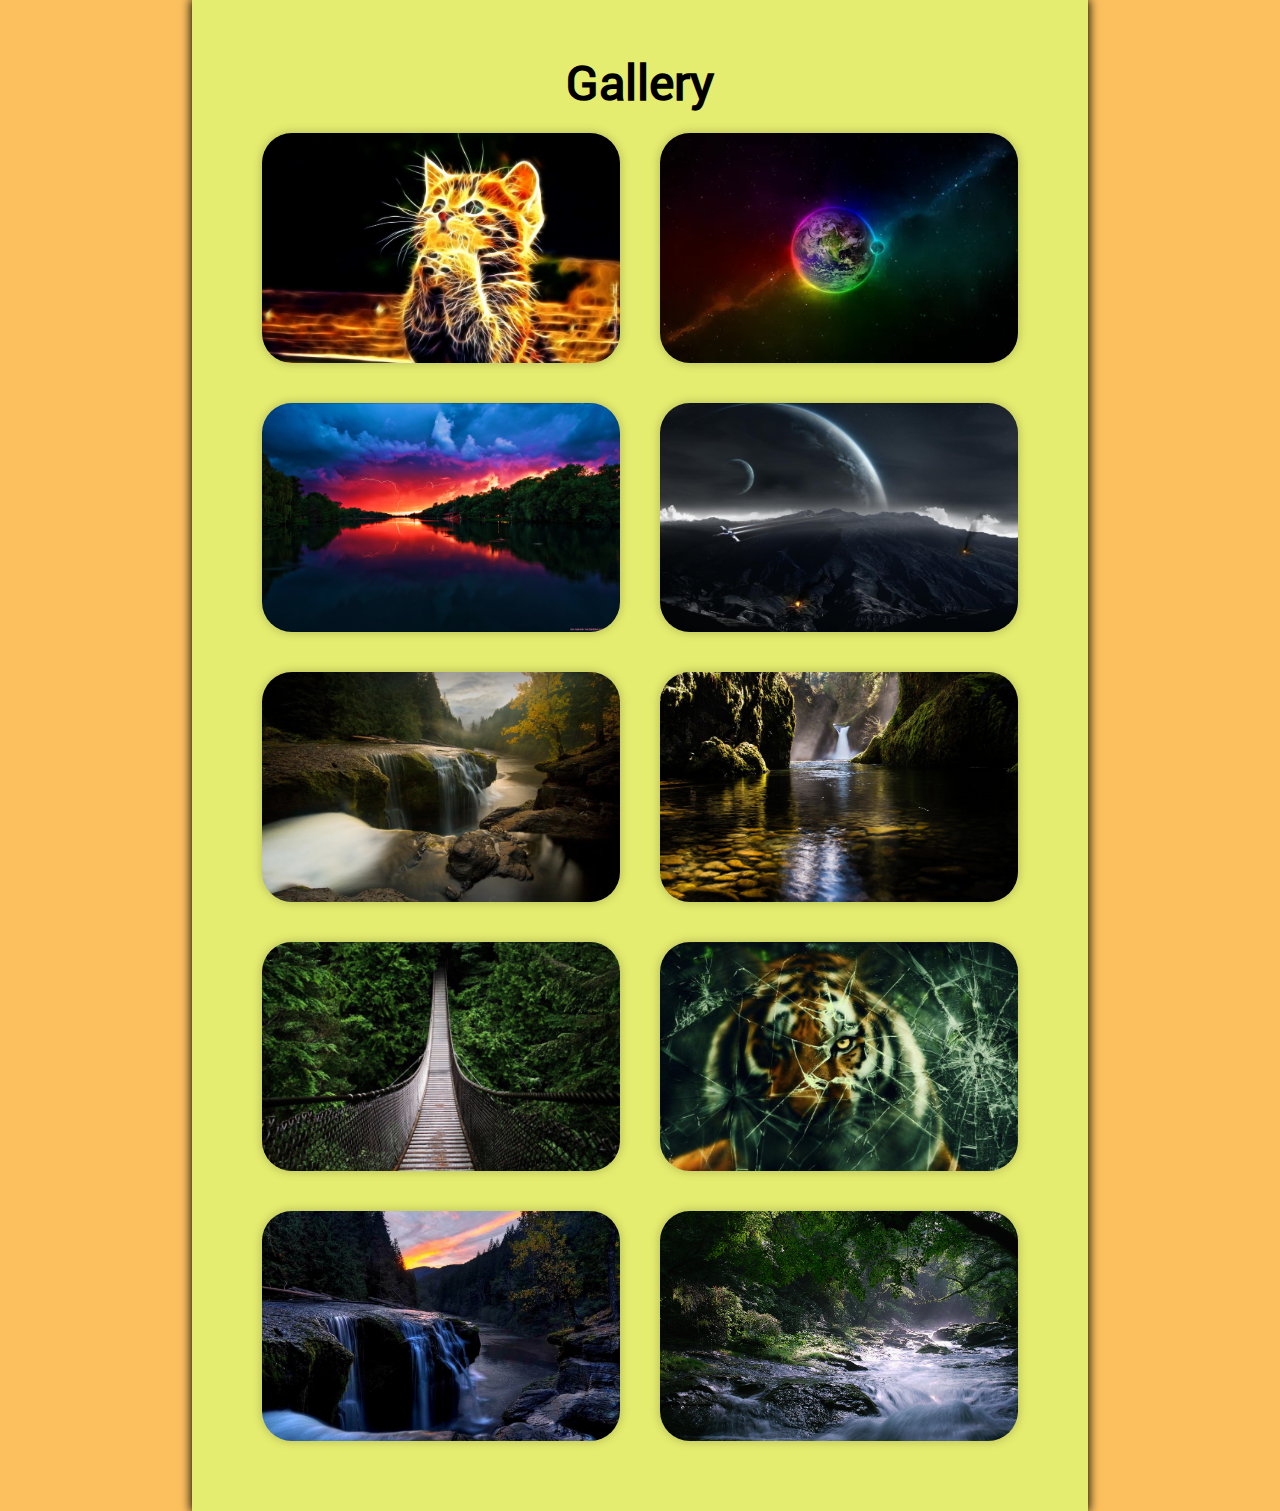
<file: app-module/index.html>
<!DOCTYPE html>
<html lang="en">
  <head>
    <meta charset="UTF-8" />
    <meta http-equiv="X-UA-Compatible" content="IE=edge" />
    <meta name="viewport" content="width=device-width, initial-scale=1.0" />
    <title>Gallery</title>
    <link rel="stylesheet" href="css/main.css" />
  </head>
  <body>
    <main>
      <h1>Gallery</h1>
      <div class="photo photo1"></div>
      <div class="photo photo2"></div>
      <div class="photo photo3"></div>
      <div class="photo photo4"></div>
      <div class="photo photo5"></div>
      <div class="photo photo6"></div>
      <div class="photo photo7"></div>
      <div class="photo photo8"></div>
      <div class="photo photo9"></div>
      <div class="photo photo10"></div>
    </main>
  </body>
</html>
</file>
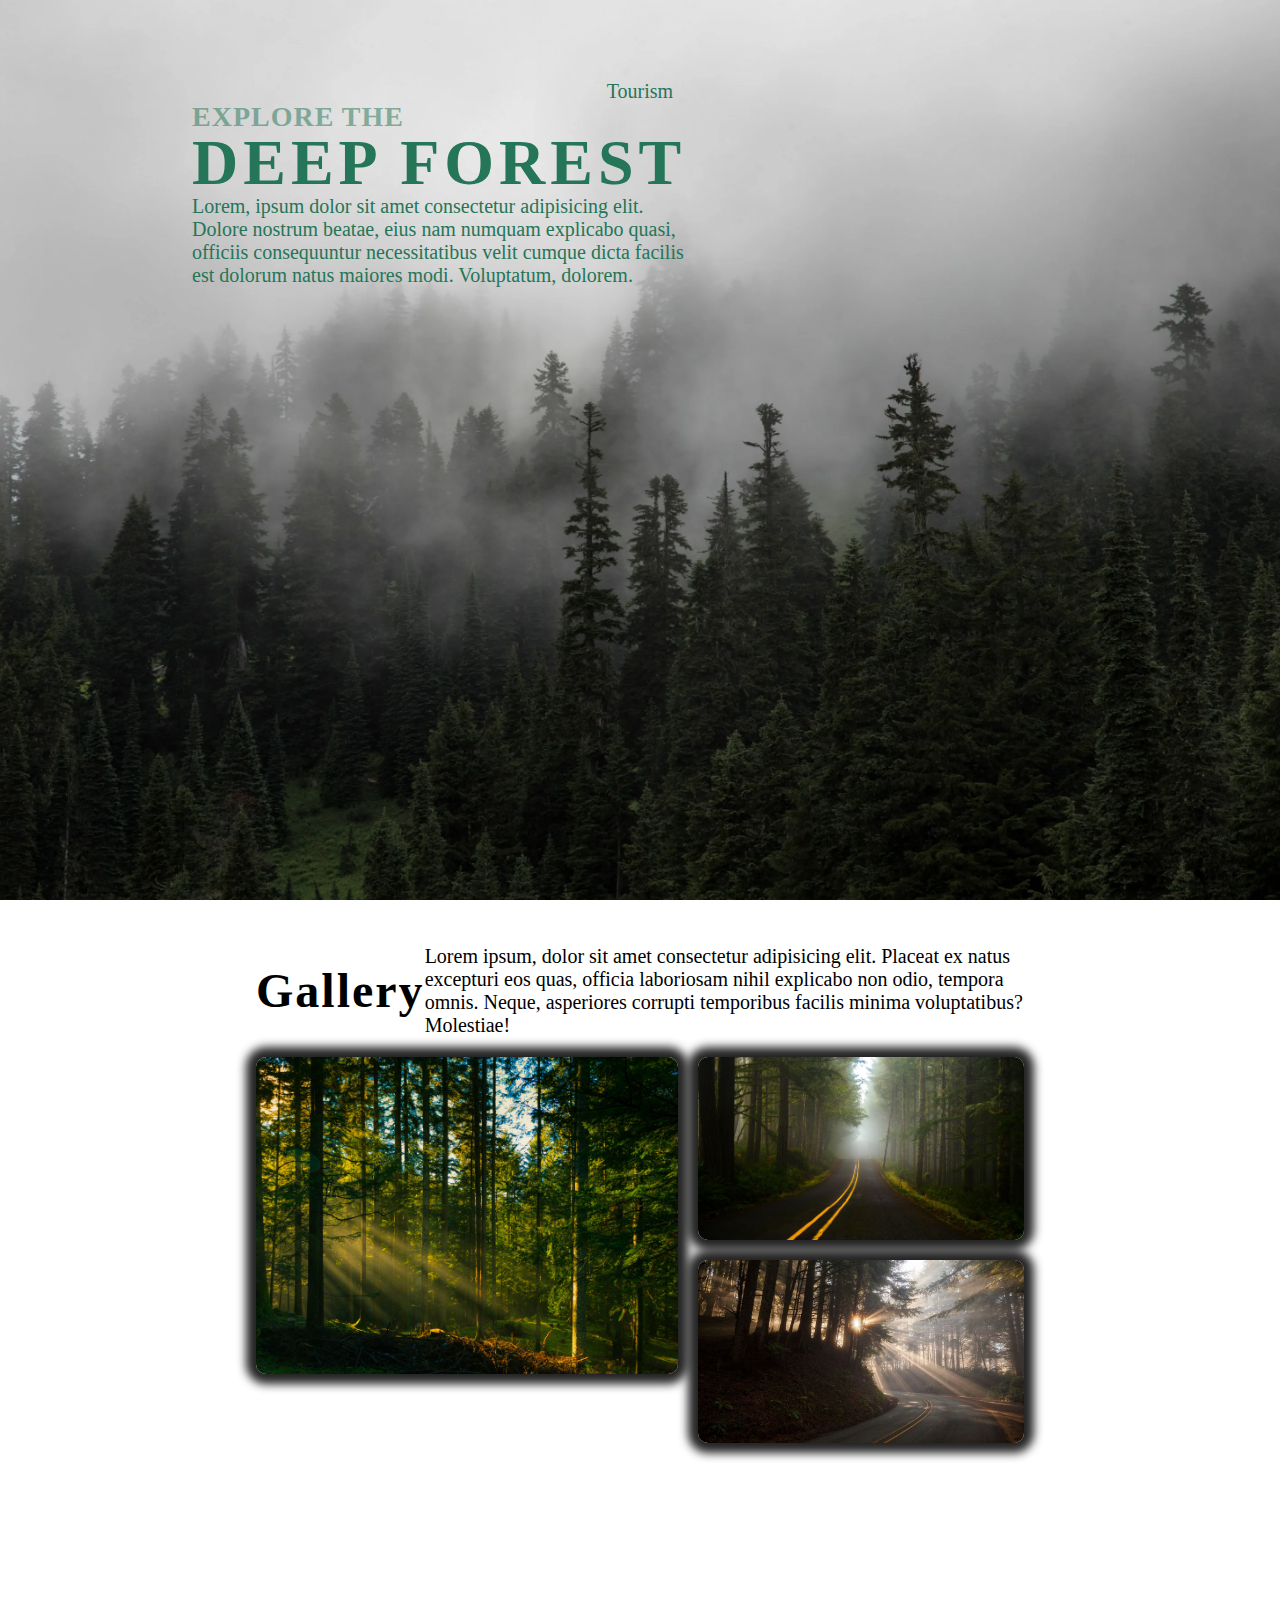
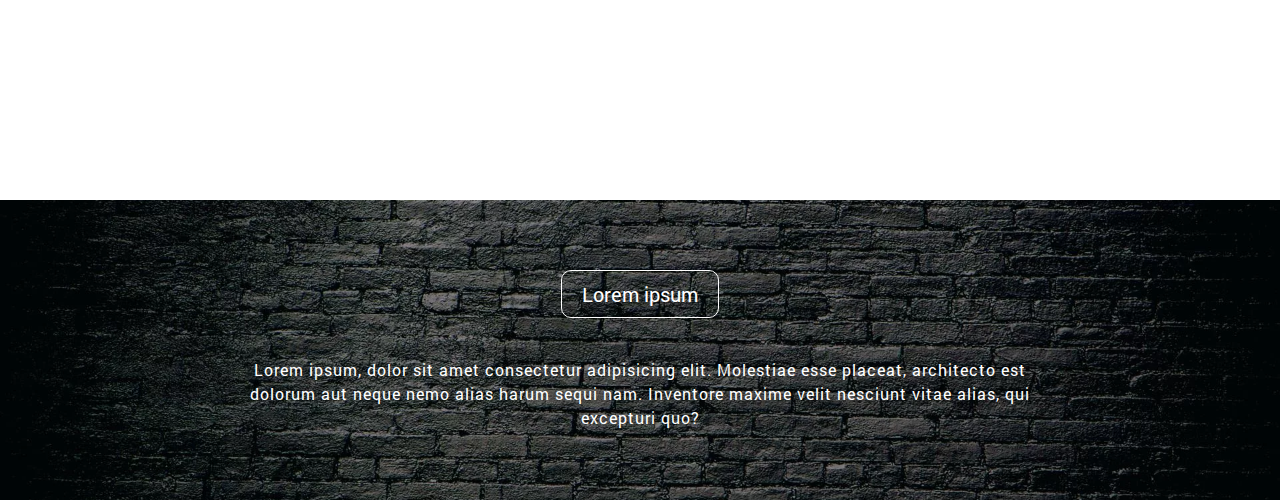
<file: new-project/index.html>
<!DOCTYPE html>
<html lang="en">
  <head>
    <meta charset="UTF-8" />
    <meta http-equiv="X-UA-Compatible" content="IE=edge" />
    <meta name="viewport" content="width=device-width, initial-scale=1.0" />
    <title>Tourism</title>
    <link rel="stylesheet" href="css/style.css" />
    <link
      href="https://fonts.googleapis.com/css2?family=Roboto:ital,wght@0,100;0,300;0,400;0,500;0,700;0,900;1,100;1,300;1,400;1,500;1,700;1,900&display=swap"
      rel="stylesheet"
    />
  </head>
  <body>
    <main>
      <div class="container first">
        <p class="Tourism">Tourism</p>
        <div class="text-container">
          <p class="first-line">explore the</p>
          <p class="second-line">deep forest</p>
          <p class="third-line">
            Lorem, ipsum dolor sit amet consectetur adipisicing elit. Dolore
            nostrum beatae, eius nam numquam explicabo quasi, officiis
            consequuntur necessitatibus velit cumque dicta facilis est dolorum
            natus maiores modi. Voluptatum, dolorem.
          </p>
        </div>
      </div>

      <div class="container second">
        <div class="gallery-container">
          <div class="gallery-text">
            <p class="gallery-header">Gallery</p>
            <p class="gellery-p">
              Lorem ipsum, dolor sit amet consectetur adipisicing elit. Placeat
              ex natus excepturi eos quas, officia laboriosam nihil explicabo
              non odio, tempora omnis. Neque, asperiores corrupti temporibus
              facilis minima voluptatibus? Molestiae!
            </p>
          </div>

          <div class="img-container">
            <img src="img\img21.jpg" class="img1" alt="Tourism-gallery" />
            <div class="wrapper">
              <img src="img\img22.jpg" class="img2" alt="Tourism-gallery" />
              <img src="img\img23.jpg" class="img3" alt="Tourism-gallery" />
            </div>
          </div>
        </div>
      </div>
      <div class="container third">
        <div class="last-container">
          <p class="last-header">Lorem ipsum</p>
          <p class="last-text">
            Lorem ipsum, dolor sit amet consectetur adipisicing elit. Molestiae
            esse placeat, architecto est dolorum aut neque nemo alias harum
            sequi nam. Inventore maxime velit nesciunt vitae alias, qui
            excepturi quo?
          </p>
        </div>
      </div>
    </main>
  </body>
</html>
</file>
<file: app-module/css/main.css>
*{
    padding: 0;
    margin: 0;
    box-sizing: border-box;
}

@font-face{
    font-family: Roboto;
    src: url(../fonts/ofont.ru_Roboto.ttf);
}

body{
    background-color: #fdc05e;
    font-family: Roboto;
}

main{
    width: 70%;
    padding: 50px;
    margin: auto;
    background-color: #e5ed70;
    display: flex;
    flex-wrap: wrap;
    justify-content: center;
    box-shadow:0 0 10px 1px rgb(0, 0, 0);
}

.photo{
    width: calc(50% - 40px);
    height: calc((35vw - 40px)/16*9);
    background-color: #fdc05e;
    margin: 20px;
    background-position: center;
    background-size: cover;
    box-shadow:0 0 10px 1px rgba(0, 0, 0, 0.2);
    border-radius: 30px;
    transition: all 0.5s ease;
}

.photo:hover{
    transform: rotate(3deg) scale(1.07);
    box-shadow:0 0 10px 1px rgba(0, 0, 0, 0.4);
}

h1{
    width: 100%;
    text-align: center;
    font-size: 48px;
}

.photo1{
    background-image: url(../img/1.jpg);
}
.photo2{
    background-image: url(../img/2.webp);
}
.photo3{
    background-image: url(../img/3.jpg);
}
.photo4{
    background-image: url(../img/4.jpg);
}
.photo5{
    background-image: url(../img/5.webp);
}
.photo6{
    background-image: url(../img/6.jpg);
}
.photo7{
    background-image: url(../img/7.jpg);
}
.photo8{
    background-image: url(../img/8.jpg);
}
.photo9{
    background-image: url(../img/9.webp);
}
.photo10{
    background-image: url(../img/10.jpg);
}
</file>
<file: new-project/css/style.css>
*{
    padding: 0;
    margin: 0;
    box-sizing: border-box;
}

@font-face{
    font-family: Roboto;
    src: url(../fonts/ofont.ru_Roboto.ttf)
}

html,body,main{
    height: 100%;
    font-family: RobotoR;
}

.first{
    height: 100%;
    background-image: url(../img/img20.webp);
    background-position: center;
    -webkit-background-size: cover;
    background-size: cover;
}

.first p{
    color: rgb(37, 117, 88);
}

.Tourism{
    width: 100%;
    text-align: center;
    padding-top: 80px;
    font-size: 20px;
}

.text-container{
    width: 40%;
    margin-left: 15%;
    margin-right: 15%;
}

.first-line{
    text-transform: uppercase;
    font-size: 28px;
    font-weight: bold;
    letter-spacing: 1px;
    opacity: 0.5;
    line-height: 1;
}

.second-line{
    text-transform: uppercase;
    font-size: 64px;
    font-weight: bold;
    letter-spacing: 5px;
    line-height: 1;
}

.third-line{
    font-size: 20px;
}

.second{
    height: 100%;
    display: flex;
    justify-content: center;
    -ms-alig: center;
}

.gallery-container{
    width: 60%;
    max-width: 1000px;
    margin-top: 45px;
    font-size: 20px;
}

.img-container{
    width: 100%;
    display: flex;
    -ms-align-items: flex-start;
    align-items: flex-start;
}

img{
    display: block;
    max-width: 100%;
    height: auto;
    box-shadow: 0 0 10px 10px  rgba(0, 0, 0, 0.861);
    border-radius: 10px;
}

.img1{
    width: 55%;
    border-radius: 10px;
}

.wrapper{
    margin-left: 20px;
}

.img2{
    margin-bottom: 20px;
    border-radius: 10px;
}

.gallery-text{
    display: flex;
    justify-content: space-between;
    -ms-align-items: center;
    align-items: center;
    margin-bottom: 20px;
}

.gallery-header{
    font-size: 48px;
    font-weight: bold;
    letter-spacing: 2px;
    line-height: 1;

}

.gallery-p{
    font-size: 18px;
}

.last-container{
    display: flex;
    justify-content: center;
    -ms-align-items: center;
    align-items: center;
    flex-direction: column;
    height: 300px;
    padding: 0.25%;
    background-image: url(../img/img24.webp);
    background-position: center;
    -webkit-background-size: cover;
    background-size: cover;
    font-family: Roboto;
}

.last-text{
    color: rgb(255, 255, 255);
    font-size: 16px;
    text-align: center;
    line-height: 1.5;
    letter-spacing: 1px;
    margin-left: 18%;
    margin-right: 18%;
}

.last-header{
    color: rgb(255, 255, 255);
    font-size: 20px;
    padding: 10px 20px;
    border: 1px solid #ffffff;
    margin-bottom: 40px;
    border-radius: 10px;
}
</file>
